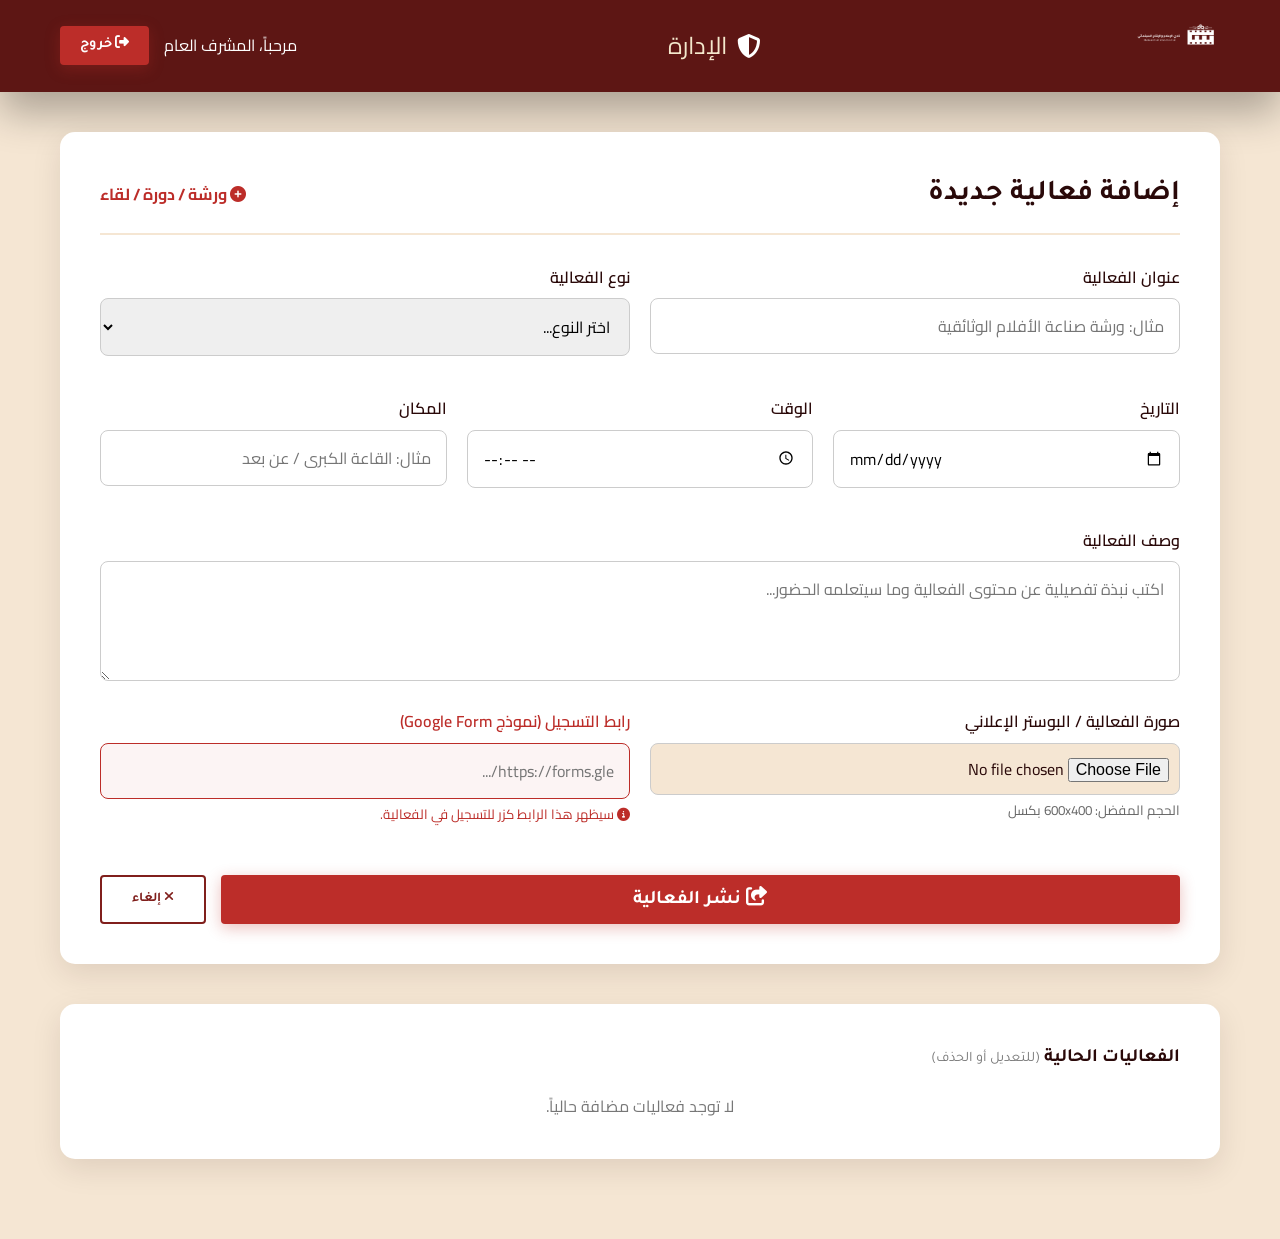
<file: admin.html>
<!DOCTYPE html>
<html lang="ar" dir="rtl">

<head>
    <meta charset="UTF-8">
    <meta name="viewport" content="width=device-width, initial-scale=1.0">
    <title>لوحة التحكم | نادي الإعلام والإنتاج السينمائي</title>

    <!-- Google Fonts -->
    <link rel="preconnect" href="https://fonts.googleapis.com">
    <link rel="preconnect" href="https://fonts.gstatic.com" crossorigin>
    <link
        href="https://fonts.googleapis.com/css2?family=Cairo:wght@300;400;600;700&family=Tajawal:wght@400;500;700;800&display=swap"
        rel="stylesheet">

    <!-- Font Awesome -->
    <link rel="stylesheet" href="https://cdnjs.cloudflare.com/ajax/libs/font-awesome/6.4.0/css/all.min.css">

    <link rel="stylesheet" href="style.css">
    <link rel="stylesheet" href="admin.css">
</head>

<body style="background-color: var(--secondary-light);">

    <!-- Admin Header -->
    <header class="admin-header">
        <div class="container admin-nav">
            <div class="logo">
                <a href="index.html">
                    <img src="assets/logo2.png" alt="Logo" class="logo-img" style="height: 50px;">
                </a>
            </div>
            <div class="admin-title">
                <i class="fas fa-shield-alt"></i> <span>الإدارة</span>
            </div>
            <div class="admin-user">
                <span>مرحباً، المشرف العام</span>
                <a href="index.html" class="btn btn-primary small"><i class="fas fa-sign-out-alt"></i> خروج</a>
            </div>
        </div>
    </header>

    <!-- Admin Content -->
    <section class="admin-content">
        <div class="container">
            <div class="admin-panel">
                <div class="admin-panel-header">
                    <h2 class="admin-panel-title">إضافة فعالية جديدة</h2>
                    <span style="color: var(--primary-main); font-weight: bold;"><i class="fas fa-plus-circle"></i> ورشة / دورة / لقاء</span>
                </div>

                <form id="add-event-form">
                    
                    <div class="form-row">
                        <div class="admin-form-group">
                            <label for="event-title">عنوان الفعالية</label>
                            <input type="text" id="event-title" class="admin-input" placeholder="مثال: ورشة صناعة الأفلام الوثائقية" required>
                        </div>
                        <div class="admin-form-group">
                            <label for="event-type">نوع الفعالية</label>
                            <select id="event-type" class="admin-input" required>
                                <option value="">اختر النوع...</option>
                                <option value="workshop">ورشة عمل</option>
                                <option value="course">دورة تدريبية</option>
                                <option value="meeting">لقاء مفتوح</option>
                                <option value="screening">عرض سينمائي</option>
                            </select>
                        </div>
                    </div>

                    <div class="form-row" style="grid-template-columns: 1fr 1fr 1fr;">
                        <div class="admin-form-group">
                            <label for="event-date">التاريخ</label>
                            <input type="date" id="event-date" class="admin-input" required>
                        </div>
                        <div class="admin-form-group">
                            <label for="event-time">الوقت</label>
                            <input type="time" id="event-time" class="admin-input" required>
                        </div>
                        <div class="admin-form-group">
                            <label for="event-location">المكان</label>
                            <input type="text" id="event-location" class="admin-input" placeholder="مثال: القاعة الكبرى / عن بعد" required>
                        </div>
                    </div>

                    <div class="admin-form-group">
                        <label for="event-desc">وصف الفعالية</label>
                        <textarea id="event-desc" class="admin-input" placeholder="اكتب نبذة تفصيلية عن محتوى الفعالية وما سيتعلمه الحضور..." required></textarea>
                    </div>

                    <div class="form-row">
                        <div class="admin-form-group">
                            <label for="event-image">صورة الفعالية / البوستر الإعلاني</label>
                            <input type="file" id="event-image" class="admin-input" accept="image/*">
                            <small style="color: #666; margin-top: 5px; display: block;">الحجم المفضل: 600x400 بكسل</small>
                        </div>
                        
                        <!-- THE LINK FIELD -->
                        <div class="admin-form-group">
                            <label for="event-link" style="color: var(--primary-main);">رابط التسجيل (نموذج Google Form)</label>
                            <input type="url" id="event-link" class="admin-input" placeholder="https://forms.gle/..." required style="border-color: var(--primary-main); background-color: rgba(188, 45, 41, 0.05);">
                            <small style="color: var(--primary-main); margin-top: 5px; display: block;"><i class="fas fa-info-circle"></i> سيظهر هذا الرابط كزر للتسجيل في الفعالية.</small>
                        </div>
                    </div>

                    <div class="admin-btn-group">
                        <button type="submit" class="btn btn-primary" style="flex: 1; font-size: 1.2rem;"><i class="fas fa-share-square"></i> نشر الفعالية</button>
                        <button type="reset" class="btn btn-secondary-outline" style="border-color: var(--primary-deep); color: var(--primary-deep);"><i class="fas fa-times"></i> إلغاء</button>
                    </div>
                </form>
            </div>
            
            <div class="admin-panel" style="margin-top: 40px;">
                <h3 style="margin-bottom: 20px; color: var(--primary-root);">الفعاليات الحالية <span style="font-size: 0.9rem; color: #777; font-weight: normal;">(للتعديل أو الحذف)</span></h3>
                <div id="events-list">
                    <!-- Events will be rendered here dynamically -->
                </div>
            </div>
        </div>
    </section>

    <script>
        let currentEditId = null;

        document.addEventListener('DOMContentLoaded', renderAdminEvents);

        function renderAdminEvents() {
            const list = document.getElementById('events-list');
            let events = JSON.parse(localStorage.getItem('club_events')) || [];
            list.innerHTML = '';
            
            if(events.length === 0) {
                list.innerHTML = '<p style="color: #777; text-align: center;">لا توجد فعاليات مضافة حالياً.</p>';
                return;
            }

            events.forEach(event => {
                const div = document.createElement('div');
                div.style.cssText = 'background: #f9f9f9; padding: 15px; border-radius: 8px; border-right: 4px solid var(--primary-main); margin-bottom: 10px; display: flex; justify-content: space-between; align-items: center;';
                div.innerHTML = `
                    <strong style="color: var(--primary-root);">${event.title} <span style="font-size: 0.8rem; color: #666; font-weight: normal; margin-right: 10px;">(${event.date} | ${event.time || ''})</span></strong>
                    <div>
                        <button type="button" class="btn small" onclick="editEvent(${event.id})" style="background: transparent; color: var(--primary-main); padding: 5px 10px;"><i class="fas fa-edit"></i> تعديل</button>
                        <button type="button" class="btn small" onclick="deleteEvent(${event.id})" style="background: transparent; color: #e74c3c; padding: 5px 10px;"><i class="fas fa-trash"></i> حذف</button>
                    </div>
                `;
                list.appendChild(div);
            });
        }

        document.getElementById('add-event-form').addEventListener('submit', function(e) {
            e.preventDefault();
            
            // Get form values
            const title = document.getElementById('event-title').value;
            const typeSelect = document.getElementById('event-type');
            const typeText = typeSelect.options[typeSelect.selectedIndex].text;
            const typeValue = typeSelect.value;
            const date = document.getElementById('event-date').value;
            const time = document.getElementById('event-time').value;
            const location = document.getElementById('event-location').value;
            const desc = document.getElementById('event-desc').value;
            const link = document.getElementById('event-link').value;
            
            const imageFile = document.getElementById('event-image').files[0];
            let events = JSON.parse(localStorage.getItem('club_events')) || [];
            
            function saveEventData(imageBase64) {
                if (currentEditId) {
                    // Update existing
                    const index = events.findIndex(ev => ev.id === currentEditId);
                    if (index > -1) {
                        const finalImage = imageBase64 ? imageBase64 : events[index].image; // keep old image if not uploading new one
                        events[index] = { ...events[index], title, type: typeText, typeValue, date, time, location, desc, link, image: finalImage };
                    }
                    alert('تم حفظ التعديلات بنجاح!');
                    currentEditId = null;
                    document.querySelector('#add-event-form button[type="submit"]').innerHTML = '<i class="fas fa-share-square"></i> نشر الفعالية';
                } else {
                    // Add new
                    const finalImage = imageBase64 || 'https://images.unsplash.com/photo-1594122230689-45899d9e6f69?auto=format&fit=crop&q=80&w=2000'; // Default placeholder
                    const newEvent = { title, type: typeText, typeValue, date, time, location, desc, link, image: finalImage, id: Date.now() };
                    events.push(newEvent);
                    alert('تمت إضافة الفعالية بنجاح!');
                }
                
                localStorage.setItem('club_events', JSON.stringify(events));
                document.getElementById('add-event-form').reset();
                renderAdminEvents();
            }

            if (imageFile) {
                const reader = new FileReader();
                reader.onload = function(event) {
                    saveEventData(event.target.result);
                };
                reader.readAsDataURL(imageFile);
            } else {
                saveEventData(null);
            }
        });

        function deleteEvent(id) {
            if(confirm('هل أنت متأكد من حذف هذه الفعالية؟')) {
                let events = JSON.parse(localStorage.getItem('club_events')) || [];
                events = events.filter(ev => ev.id !== id);
                localStorage.setItem('club_events', JSON.stringify(events));
                renderAdminEvents();
            }
        }

        function editEvent(id) {
            let events = JSON.parse(localStorage.getItem('club_events')) || [];
            const event = events.find(ev => ev.id === id);
            
            if(event) {
                document.getElementById('event-title').value = event.title;
                document.getElementById('event-location').value = event.location;
                document.getElementById('event-desc').value = event.desc;
                document.getElementById('event-link').value = event.link;
                
                // Handle Date/Time (fallback for old events)
                document.getElementById('event-date').value = event.date || '';
                document.getElementById('event-time').value = event.time || '';
                
                // Handle Type
                if(event.typeValue) {
                    document.getElementById('event-type').value = event.typeValue;
                } else {
                    const opts = Array.from(document.getElementById('event-type').options);
                    const matched = opts.find(o => o.text === event.type);
                    if(matched) document.getElementById('event-type').value = matched.value;
                }
                
                currentEditId = id;
                document.querySelector('#add-event-form button[type="submit"]').innerHTML = '<i class="fas fa-edit"></i> تحديث الفعالية';
                
                // Scroll up smoothly to form
                window.scrollTo({ top: document.querySelector('.admin-panel').offsetTop - 20, behavior: 'smooth' });
            }
        }
    </script>
</body>
</html>
</file>
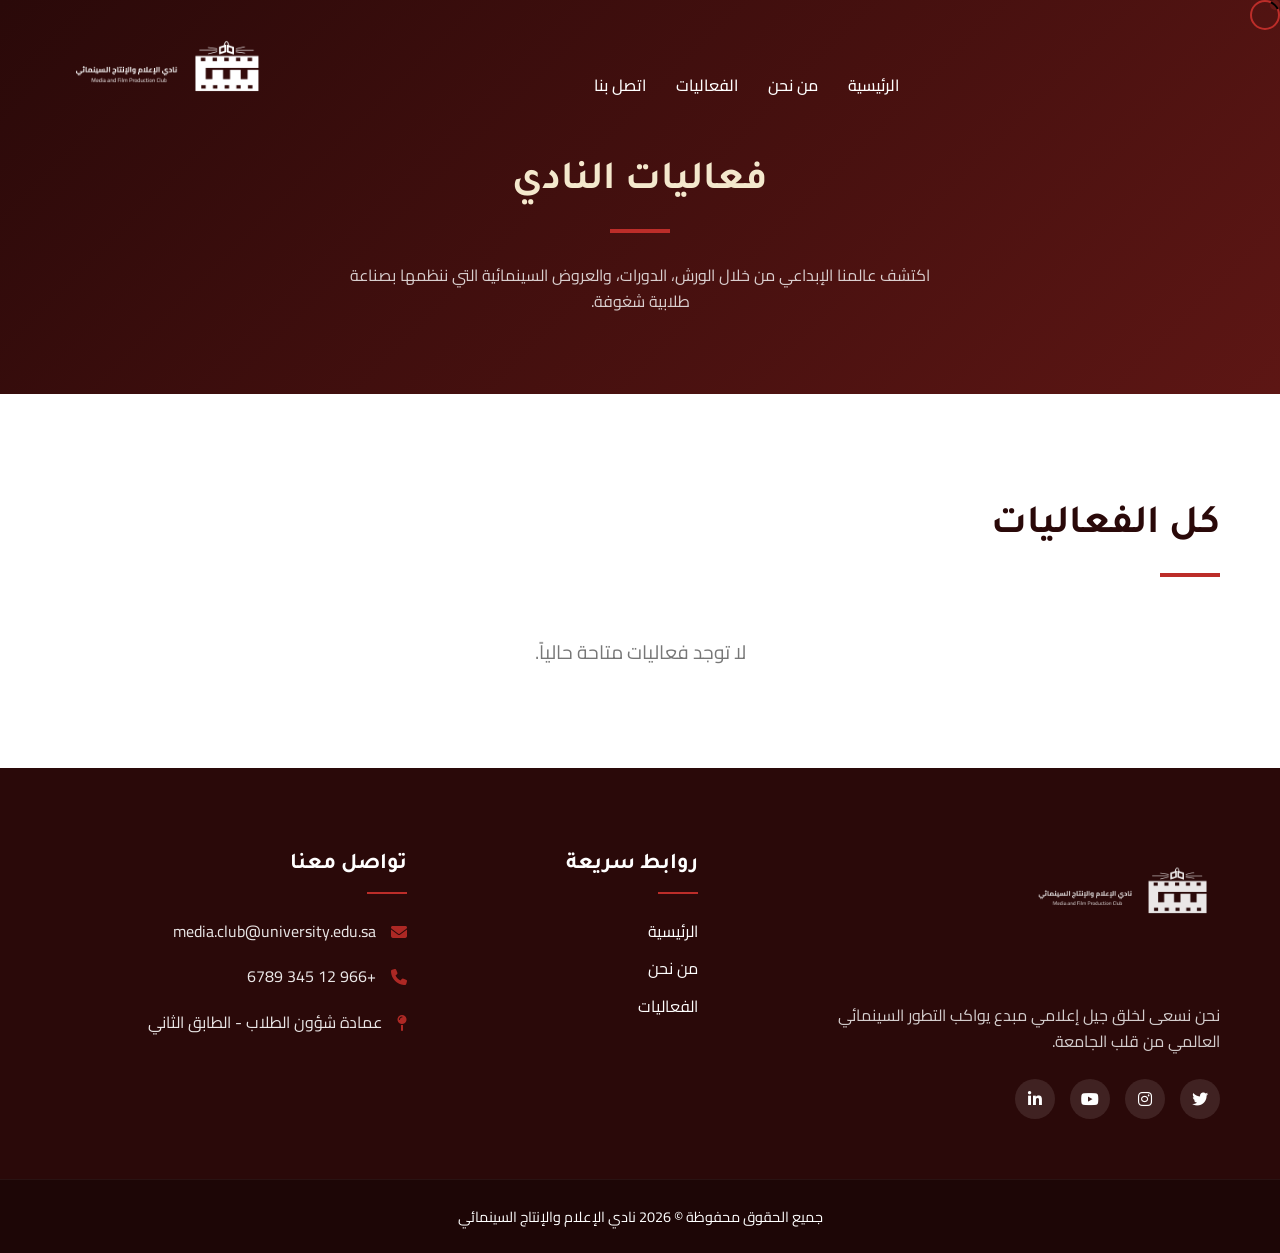
<file: effectiveness.html>
<!DOCTYPE html>
<html lang="ar" dir="rtl">

<head>
    <meta charset="UTF-8">
    <meta name="viewport" content="width=device-width, initial-scale=1.0">
    <title>الفعاليات | نادي الإعلام والإنتاج السينمائي</title>
    <meta name="description" content="استكشف آخر الفعاليات والورش التدريبية في نادي الإعلام والإنتاج السينمائي.">

    <!-- Google Fonts -->
    <link rel="preconnect" href="https://fonts.googleapis.com">
    <link rel="preconnect" href="https://fonts.gstatic.com" crossorigin>
    <link
        href="https://fonts.googleapis.com/css2?family=Cairo:wght@300;400;600;700&family=Tajawal:wght@400;500;700;800&display=swap"
        rel="stylesheet">

    <!-- Font Awesome -->
    <link rel="stylesheet" href="https://cdnjs.cloudflare.com/ajax/libs/font-awesome/6.4.0/css/all.min.css">

    <link rel="stylesheet" href="style.css">
</head>

<body>
    <!-- Custom Cursor -->
    <div class="custom-cursor"></div>
    <div class="cursor-follower"></div>
    <!-- Navigation -->
    <nav class="navbar scrolled" id="navbar">
        <div class="container nav-container">
            <div class="logo">
                <a href="index.html">
                    <img src="assets/logo2.png" alt="Logo" class="logo-img">
                </a>
            </div>
            <ul class="nav-links">
                <li><a href="index.html">الرئيسية</a></li>
                <li><a href="about.html">من نحن</a></li>
                <li><a href="effectiveness.html" class="active">الفعاليات</a></li>
                <li><a href="#contact">اتصل بنا</a></li>
            </ul>
            <div class="nav-actions">
                <div class="menu-toggle" id="mobile-menu">
                    <i class="fas fa-bars"></i>
                </div>
            </div>
        </div>
    </nav>

    <!-- Page Header -->
    <section class="page-header reveal"
        style="background: var(--gradient-cinematic); padding: 150px 0 80px; text-align: center; color: var(--white);">
        <div class="container">
            <h1 class="section-title" style="color: var(--secondary-accent);">فعاليات النادي</h1>
            <div class="title-underline center"></div>
            <p style="opacity: 0.8; max-width: 600px; margin: 0 auto;">اكتشف عالمنا الإبداعي من خلال الورش، الدورات،
                والعروض السينمائية التي ننظمها بصناعة طلابية شغوفة.</p>
        </div>
    </section>

    <!-- Events Content -->
    <section class="featured-event reveal" id="events">
        <div class="container">
            <div class="section-header">
                <h2 class="section-title">كل الفعاليات</h2>
                <div class="title-underline"></div>
            </div>
            <div id="all-events-container" style="display: flex; flex-direction: column; gap: 40px;">
                <!-- Events will be rendered here dynamically via JS -->
            </div>
        </div>
    </section>

    <!-- Event Details Modal -->
    <div class="modal-overlay" id="event-modal">
        <div class="modal-content animate-pop">
            <span class="close-modal">&times;</span>
            <div class="modal-body">
                <div class="modal-image">
                    <img src="assets/logo2.png" alt="Event Image" id="modal-event-img" class="modal-logo" style="width: 100%; height: 100%; object-fit: cover; position: absolute; top: 0; left: 0; opacity: 0.6;">
                    <img src="assets/logo2.png" alt="Logo" class="modal-logo" style="position: relative; z-index: 2; max-width: 150px;">
                </div>
                <div class="modal-info">
                    <h2 class="modal-title">تفاصيل الفعالية</h2>
                    <div class="details-grid">
                        <div class="detail-item">
                            <i class="fas fa-film"></i>
                            <div>
                                <h4>اسم الفعالية</h4>
                                <p id="modal-event-title">أساسيات الإخراج السينمائي</p>
                            </div>
                        </div>
                        <div class="detail-item">
                            <i class="fas fa-calendar-day"></i>
                            <div>
                                <h4>التاريخ والوقت</h4>
                                <p id="modal-event-date">15 مارس 2026 | 4:00 عصراً</p>
                            </div>
                        </div>
                        <div class="detail-item">
                            <i class="fas fa-map-marked-alt"></i>
                            <div>
                                <h4>المكان</h4>
                                <p id="modal-event-location">مبنى كلية الإعلام - استوديو A</p>
                            </div>
                        </div>
                        <div class="detail-item">
                            <i class="fas fa-info-circle"></i>
                            <div>
                                <h4>عن الفعالية</h4>
                                <p id="modal-event-desc">نسعى من خلال هذه الورشة إلى تمكين المبدعين من فهم أدوات المخرج الناجح، وكيفية بناء
                                    المشهد السينمائي باحترافية عالية، مع محتوى تدريبي يواكب المعايير العالمية.</p>
                            </div>
                        </div>
                    </div>
                </div>
            </div>
        </div>
    </div>

    <!-- Footer -->
    <footer class="footer">
        <div class="container footer-grid">
            <div class="footer-info">
                <div class="logo footer-logo">
                    <img src="assets/logo2.png" alt="Logo" class="footer-logo-img">
                </div>
                <p class="footer-desc">نحن نسعى لخلق جيل إعلامي مبدع يواكب التطور السينمائي العالمي من قلب الجامعة.</p>
                <div class="social-links">
                    <a href="#"><i class="fab fa-twitter"></i></a>
                    <a href="#"><i class="fab fa-instagram"></i></a>
                    <a href="#"><i class="fab fa-youtube"></i></a>
                    <a href="#"><i class="fab fa-linkedin-in"></i></a>
                </div>
            </div>
            <div class="footer-links">
                <h3>روابط سريعة</h3>
                <ul>
                    <li><a href="index.html">الرئيسية</a></li>
                    <li><a href="about.html">من نحن</a></li>
                    <li><a href="effectiveness.html">الفعاليات</a></li>
                </ul>
            </div>
            <div class="footer-contact" id="contact">
                <h3>تواصل معنا</h3>
                <ul>
                    <li><i class="fas fa-envelope"></i> media.club@university.edu.sa</li>
                    <li><i class="fas fa-phone"></i> +966 12 345 6789</li>
                    <li><i class="fas fa-map-pin"></i> عمادة شؤون الطلاب - الطابق الثاني</li>
                </ul>
            </div>
        </div>
        <div class="footer-bottom">
            <div class="container">
                <p>جميع الحقوق محفوظة <a href="login.html" style="color: inherit; text-decoration: none; cursor: default;">&copy;</a> 2026 نادي الإعلام والإنتاج السينمائي</p>
            </div>
        </div>
    </footer>

    <script src="script.js"></script>
</body>

</html>
</file>
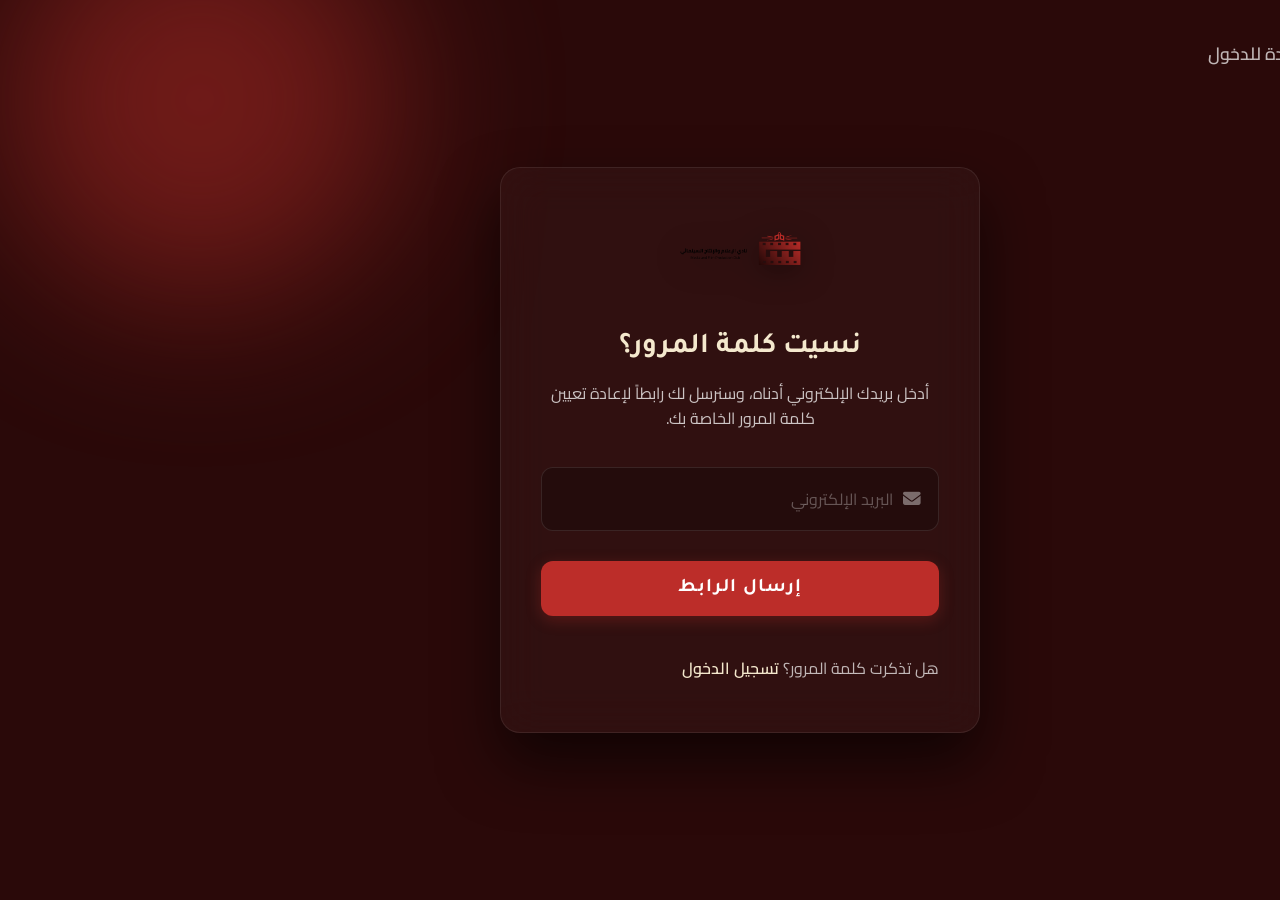
<file: forgot-password.html>
<!DOCTYPE html>
<html lang="ar" dir="rtl">

<head>
    <meta charset="UTF-8">
    <meta name="viewport" content="width=device-width, initial-scale=1.0">
    <title>استعادة كلمة المرور | نادي الإعلام والإنتاج السينمائي</title>
    <meta name="description" content="استعادة حسابك وكلمة المرور الخاصة بك.">

    <!-- Google Fonts -->
    <link rel="preconnect" href="https://fonts.googleapis.com">
    <link rel="preconnect" href="https://fonts.gstatic.com" crossorigin>
    <link
        href="https://fonts.googleapis.com/css2?family=Cairo:wght@300;400;600;700&family=Tajawal:wght@400;500;700;800&display=swap"
        rel="stylesheet">

    <!-- Font Awesome -->
    <link rel="stylesheet" href="https://cdnjs.cloudflare.com/ajax/libs/font-awesome/6.4.0/css/all.min.css">

    <link rel="stylesheet" href="style.css">
    <link rel="stylesheet" href="auth.css">
</head>

<body class="auth-body">
    <a href="login.html" class="back-home">
        <i class="fas fa-arrow-right"></i>
        العودة للدخول
    </a>

    <div class="auth-page">
        <!-- Ambient background effects -->
        <div class="ambient-circle circle-1" style="background: var(--primary-deep); opacity: 0.8;"></div>

        <div class="auth-card">
            <a href="index.html">
                <img src="assets/logo2.png" alt="Logo" class="auth-logo">
            </a>
            
            <h1 class="auth-title" style="font-size: 1.8rem;">نسيت كلمة المرور؟</h1>
            <p class="auth-desc" style="line-height: 1.6;">أدخل بريدك الإلكتروني أدناه، وسنرسل لك رابطاً لإعادة تعيين كلمة المرور الخاصة بك.</p>

            <form action="login.html" class="auth-form" onsubmit="event.preventDefault(); alert('تم إرسال رابط استعادة كلمة المرور إلى بريدك!'); window.location.href='login.html';">
                
                <div class="form-group" style="margin-bottom: 30px;">
                    <input type="email" class="form-input" placeholder="البريد الإلكتروني" required>
                    <i class="fas fa-envelope"></i>
                </div>

                <button type="submit" class="btn btn-primary btn-auth">إرسال الرابط</button>
                
                <p class="auth-footer" style="margin-top: 15px;">
                    هل تذكرت كلمة المرور؟ <a href="login.html" class="auth-link">تسجيل الدخول</a>
                </p>
            </form>
        </div>
    </div>
</body>
</html>
</file>
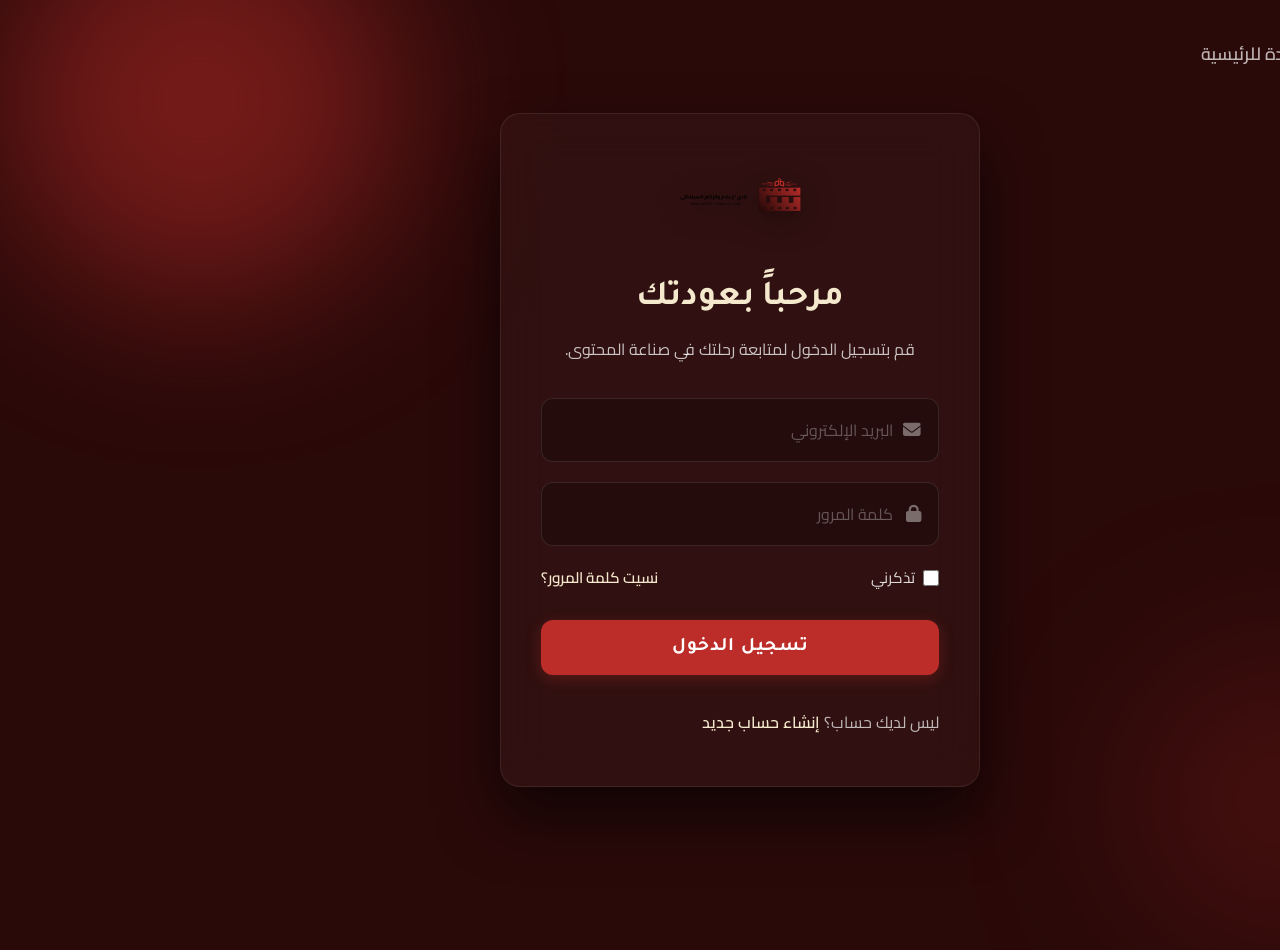
<file: login.html>
<!DOCTYPE html>
<html lang="ar" dir="rtl">

<head>
    <meta charset="UTF-8">
    <meta name="viewport" content="width=device-width, initial-scale=1.0">
    <title>تسجيل الدخول | نادي الإعلام والإنتاج السينمائي</title>
    <meta name="description" content="قم بتسجيل الدخول لحسابك لمشاهدة دوراتك والمشاركة في الفعاليات.">

    <!-- Google Fonts -->
    <link rel="preconnect" href="https://fonts.googleapis.com">
    <link rel="preconnect" href="https://fonts.gstatic.com" crossorigin>
    <link
        href="https://fonts.googleapis.com/css2?family=Cairo:wght@300;400;600;700&family=Tajawal:wght@400;500;700;800&display=swap"
        rel="stylesheet">

    <!-- Font Awesome -->
    <link rel="stylesheet" href="https://cdnjs.cloudflare.com/ajax/libs/font-awesome/6.4.0/css/all.min.css">

    <link rel="stylesheet" href="style.css">
    <link rel="stylesheet" href="auth.css">
</head>

<body class="auth-body">
    <a href="index.html" class="back-home">
        <i class="fas fa-arrow-right"></i>
        العودة للرئيسية
    </a>

    <div class="auth-page">
        <!-- Ambient background effects -->
        <div class="ambient-circle circle-1"></div>
        <div class="ambient-circle circle-2"></div>

        <div class="auth-card">
            <a href="index.html">
                <img src="assets/logo2.png" alt="Logo" class="auth-logo">
            </a>
            
            <h1 class="auth-title">مرحباً بعودتك</h1>
            <p class="auth-desc">قم بتسجيل الدخول لمتابعة رحلتك في صناعة المحتوى.</p>

            <form id="loginForm" class="auth-form" onsubmit="handleLogin(event)">
                <div class="form-group">
                    <input type="email" id="login-email" class="form-input" placeholder="البريد الإلكتروني" required>
                    <i class="fas fa-envelope"></i>
                </div>
                
                <div class="form-group">
                    <input type="password" id="login-password" class="form-input" placeholder="كلمة المرور" required>
                    <i class="fas fa-lock"></i>
                </div>
                
                <!-- Login Error Message (Hidden by default) -->
                <div id="login-error" style="color: #ff6b6b; font-size: 0.9rem; margin-bottom: 15px; text-align: right; display: none;">
                    * البريد الإلكتروني أو كلمة المرور غير صحيحة
                </div>

                <div class="form-options">
                    <label class="checkbox-container">
                        <input type="checkbox">
                        تذكرني
                    </label>
                    <a href="forgot-password.html" class="auth-link">نسيت كلمة المرور؟</a>
                </div>

                <button type="submit" class="btn btn-primary btn-auth">تسجيل الدخول</button>
                
                <p class="auth-footer">
                    ليس لديك حساب؟ <a href="register.html" class="auth-link">إنشاء حساب جديد</a>
                </p>
            </form>
        </div>
        </div>
    </div>

    <!-- Login Logic functionality -->
    <script>
        function handleLogin(event) {
            event.preventDefault(); // Prevent page refresh
            
            const email = document.getElementById('login-email').value;
            const password = document.getElementById('login-password').value;
            
            // Checking for the Admin Credentials
            if (email === 'admin@mediaclub.com' && password === '123456') {
                // Login successful for admin
                window.location.href = 'admin.html';
            } else if (password !== '123456') {
                // You can add more accounts here. For now, we simulate a regular login if password is not matching admin.
                // However, let's just log them in as regular users if they enter anything else just for the demo:
                window.location.href = 'index.html'; 
            }
        }
    </script>
</body>
</html>
</file>
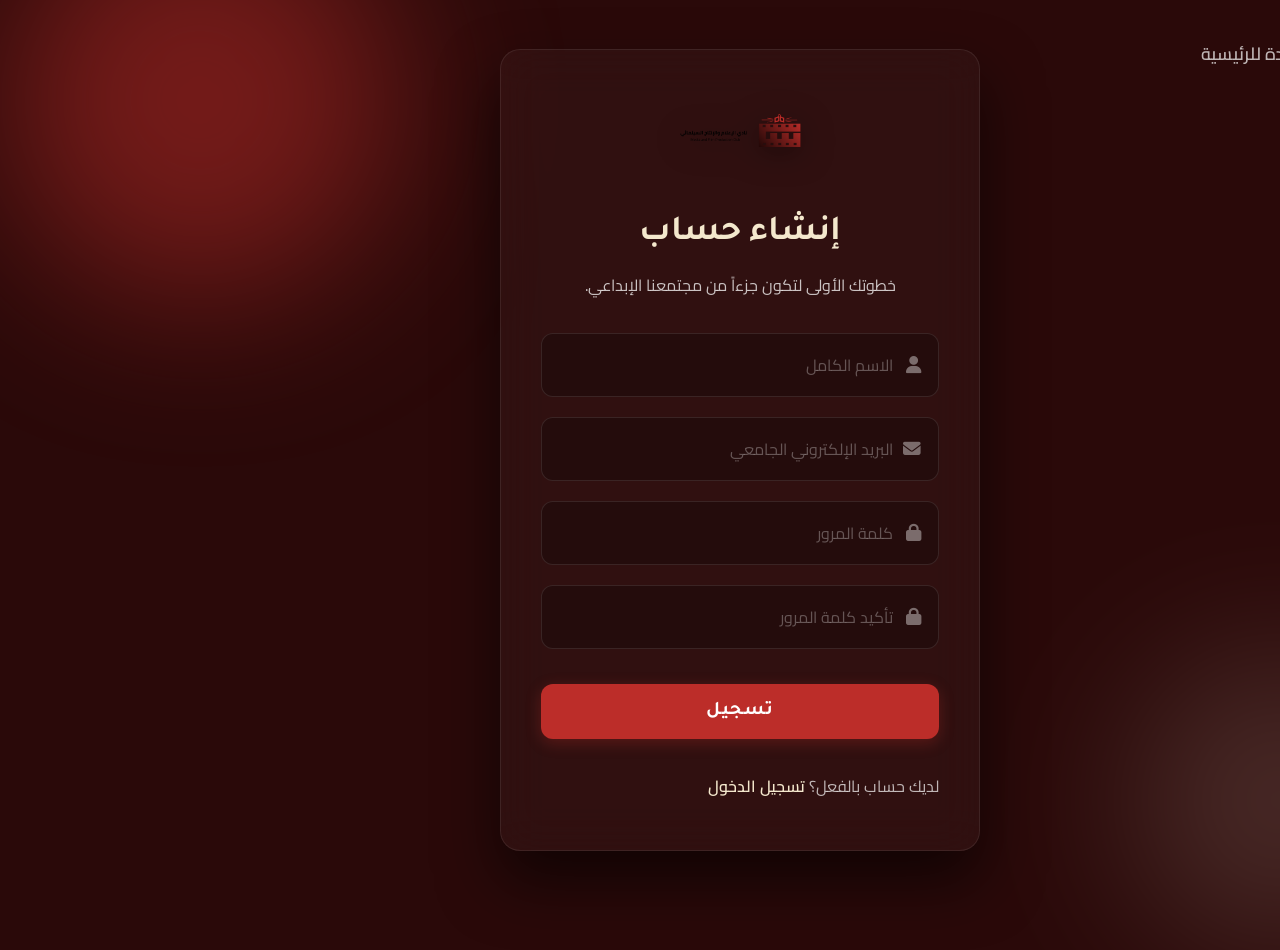
<file: register.html>
<!DOCTYPE html>
<html lang="ar" dir="rtl">

<head>
    <meta charset="UTF-8">
    <meta name="viewport" content="width=device-width, initial-scale=1.0">
    <title>إنشاء حساب | نادي الإعلام والإنتاج السينمائي</title>
    <meta name="description" content="انضم إلينا وابدأ رحلتك في الإنتاج السينمائي والمحتوى الإعلامي.">

    <!-- Google Fonts -->
    <link rel="preconnect" href="https://fonts.googleapis.com">
    <link rel="preconnect" href="https://fonts.gstatic.com" crossorigin>
    <link
        href="https://fonts.googleapis.com/css2?family=Cairo:wght@300;400;600;700&family=Tajawal:wght@400;500;700;800&display=swap"
        rel="stylesheet">

    <!-- Font Awesome -->
    <link rel="stylesheet" href="https://cdnjs.cloudflare.com/ajax/libs/font-awesome/6.4.0/css/all.min.css">

    <link rel="stylesheet" href="style.css">
    <link rel="stylesheet" href="auth.css">
</head>

<body class="auth-body">
    <a href="index.html" class="back-home">
        <i class="fas fa-arrow-right"></i>
        العودة للرئيسية
    </a>

    <div class="auth-page">
        <!-- Ambient background effects -->
        <div class="ambient-circle circle-1"></div>
        <div class="ambient-circle circle-2" style="background: var(--secondary-light); opacity: 0.15;"></div>

        <div class="auth-card">
            <a href="index.html">
                <img src="assets/logo2.png" alt="Logo" class="auth-logo">
            </a>
            
            <h1 class="auth-title">إنشاء حساب</h1>
            <p class="auth-desc">خطوتك الأولى لتكون جزءاً من مجتمعنا الإبداعي.</p>

            <form action="index.html" class="auth-form" onsubmit="event.preventDefault(); window.location.href='index.html';">
                <div class="form-group">
                    <input type="text" class="form-input" placeholder="الاسم الكامل" required>
                    <i class="fas fa-user"></i>
                </div>

                <div class="form-group">
                    <input type="email" class="form-input" placeholder="البريد الإلكتروني الجامعي" required>
                    <i class="fas fa-envelope"></i>
                </div>
                
                <div class="form-group">
                    <input type="password" class="form-input" placeholder="كلمة المرور" required>
                    <i class="fas fa-lock"></i>
                </div>

                <div class="form-group">
                    <input type="password" class="form-input" placeholder="تأكيد كلمة المرور" required>
                    <i class="fas fa-lock"></i>
                </div>

                <button type="submit" class="btn btn-primary btn-auth" style="margin-top: 15px;">تسجيل</button>
                
                <p class="auth-footer">
                    لديك حساب بالفعل؟ <a href="login.html" class="auth-link">تسجيل الدخول</a>
                </p>
            </form>
        </div>
    </div>
</body>
</html>
</file>
<file: style.css>
/* CSS Variable Definitions */
:root {
    /* Primary Colors (Dark Reds) */
    --primary-main: #bc2d29;
    --primary-deep: #801f1c;
    --primary-dark: #5d1614;
    --primary-root: #2a0909;

    /* Secondary Colors (Beiges) */
    --secondary-light: #F5E6D3;
    --secondary-mid: #E8D8C3;
    --secondary-warm: #E8D2BB;
    --secondary-accent: #F4E8CD;

    /* Neutral Colors */
    --white: #ffffff;
    --black: #000000;
    --text-primary: #2a0909;
    --text-secondary: #5d1614;
    --text-light: #F5E6D3;

    /* Gradients */
    --gradient-cinematic: linear-gradient(135deg, #2a0909 0%, #5d1614 100%);
    --gradient-hero: radial-gradient(circle at center, rgba(188, 45, 41, 0.2) 0%, rgba(42, 9, 9, 0.95) 100%);
    --gradient-overlay: linear-gradient(to bottom, rgba(42, 9, 9, 0.4) 0%, rgba(42, 9, 9, 0.9) 100%);

    /* Shadows & Effects */
    --shadow-soft: 0 10px 30px rgba(42, 9, 9, 0.1);
    --shadow-deep: 0 20px 40px rgba(0, 0, 0, 0.3);
    --transition-smooth: all 0.4s cubic-bezier(0.165, 0.84, 0.44, 1);

    /* Spacing */
    --section-padding: 100px 0;
}

/* Base Styles */
* {
    margin: 0;
    padding: 0;
    box-sizing: border-box;
}

html {
    scroll-behavior: smooth;
}

body {
    font-family: 'Cairo', sans-serif;
    background-color: var(--secondary-light);
    color: var(--text-primary);
    line-height: 1.6;
    overflow-x: hidden;
}

h1,
h2,
h3,
h4,
.logo {
    font-family: 'Tajawal', sans-serif;
    font-weight: 700;
}

.container {
    max-width: 1200px;
    margin: 0 auto;
    padding: 0 20px;
}

ul {
    list-style: none;
}

a {
    text-decoration: none;
    color: inherit;
    transition: var(--transition-smooth);
}

img {
    max-width: 100%;
}

/* Navigation */
.navbar {
    position: fixed;
    top: 0;
    left: 0;
    width: 100%;
    z-index: 1000;
    padding: 20px 0;
    transition: var(--transition-smooth);
    background: transparent;
}

.navbar.scrolled {
    background: rgba(42, 9, 9, 0.95);
    padding: 15px 0;
    box-shadow: var(--shadow-deep);
    backdrop-filter: blur(10px);
}

.nav-container {
    display: flex;
    justify-content: space-between;
    align-items: center;
    flex-direction: row-reverse;
    /* Push logo to the far right in RTL */
}

.logo {
    display: flex;
    align-items: center;
}

.logo-img {
    height: 120px;
    width: auto;
    filter: brightness(0) invert(1) !important;
    transition: var(--transition-smooth);
    object-fit: contain;
}

.scrolled .logo-img {
    height: 70px;
    /* Elegant smaller size on scroll */
}

.footer-logo .footer-logo-img {
    height: 110px;
    /* Professional size for horizontal logo */
    width: auto;
    filter: brightness(0) invert(1);
    margin-bottom: 25px;
    opacity: 0.9;
}

/* Removed about logo styles */

.nav-links {
    display: flex;
    gap: 30px;
}

.nav-links a {
    color: var(--white);
    font-weight: 500;
    font-size: 1rem;
    position: relative;
}

.nav-links a::after {
    content: '';
    position: absolute;
    bottom: -5px;
    right: 0;
    width: 0;
    height: 2px;
    background-color: var(--primary-main);
    transition: var(--transition-smooth);
}

.nav-links a:hover::after,
.nav-links a.active::after {
    width: 100%;
}

.nav-actions {
    display: flex;
    align-items: center;
    gap: 20px;
}

.nav-login-btn {
    background-color: rgba(255, 255, 255, 0.08);
    color: var(--white) !important;
    padding: 8px 22px;
    border-radius: 30px;
    font-weight: 600 !important;
    font-size: 0.95rem;
    display: flex;
    align-items: center;
    gap: 8px;
    border: 1px solid rgba(255, 255, 255, 0.2);
    backdrop-filter: blur(5px);
    transition: var(--transition-smooth);
}

.nav-login-btn::after {
    display: none !important;
}

.nav-login-btn:hover {
    background-color: var(--primary-main);
    border-color: var(--primary-main);
    transform: translateY(-3px);
    box-shadow: 0 6px 15px rgba(188, 45, 41, 0.4);
}

.menu-toggle {
    display: none;
    color: var(--white);
    font-size: 1.5rem;
    cursor: pointer;
}

/* Buttons */
.btn {
    display: inline-block;
    padding: 12px 30px;
    border-radius: 4px;
    font-weight: 600;
    cursor: pointer;
    transition: var(--transition-smooth);
    border: none;
    font-family: 'Tajawal', sans-serif;
    text-align: center;
}

.btn-primary {
    background-color: var(--primary-main);
    color: var(--white);
    box-shadow: 0 4px 15px rgba(188, 45, 41, 0.3);
}

.btn-primary:hover {
    background-color: var(--primary-deep);
    transform: translateY(-3px);
    box-shadow: 0 6px 20px rgba(188, 45, 41, 0.5);
}

.btn-secondary-outline {
    background-color: transparent;
    color: var(--white);
    border: 2px solid var(--secondary-light);
}

.btn-secondary-outline:hover {
    background-color: var(--secondary-light);
    color: var(--primary-root);
    transform: translateY(-3px);
}

.btn.small {
    padding: 8px 20px;
    font-size: 0.9rem;
}

/* Hero Section */
.hero {
    height: 100vh;
    display: flex;
    align-items: center;
    justify-content: center;
    position: relative;
    background: var(--primary-root);
    overflow: hidden;
    color: var(--white);
    text-align: center;
}

.hero-overlay {
    position: absolute;
    top: 0;
    left: 0;
    width: 100%;
    height: 100%;
    background: radial-gradient(circle at center, rgba(188, 45, 41, 0.1) 0%, rgba(42, 9, 9, 0.8) 100%);
    box-shadow: inset 0 0 100px rgba(0, 0, 0, 0.5);
    z-index: 1;
}

.hero-content {
    position: relative;
    z-index: 2;
    max-width: 900px;
}

.hero-title {
    font-size: clamp(2.5rem, 6vw, 4.5rem);
    line-height: 1.2;
    margin-bottom: 25px;
    font-weight: 800;
    color: var(--secondary-accent);
    text-shadow: 0 0 20px rgba(188, 45, 41, 0.4);
}

.hero-subtitle {
    font-size: clamp(1.1rem, 2vw, 1.5rem);
    opacity: 0.9;
    margin-bottom: 40px;
    font-weight: 300;
}

.hero-btns {
    display: flex;
    gap: 20px;
    justify-content: center;
}

.hero-scroll {
    position: absolute;
    bottom: 30px;
    left: 50%;
    transform: translateX(-50%);
    z-index: 2;
    display: flex;
    flex-direction: column;
    align-items: center;
    gap: 10px;
    opacity: 0.7;
}

.mouse {
    width: 25px;
    height: 40px;
    border: 2px solid var(--white);
    border-radius: 12px;
    position: relative;
}

.mouse::after {
    content: '';
    width: 4px;
    height: 8px;
    background-color: var(--white);
    position: absolute;
    top: 8px;
    left: 50%;
    transform: translateX(-50%);
    border-radius: 2px;
    animation: scroll 1.5s infinite;
}

@keyframes scroll {
    0% {
        transform: translate(-50%, 0);
        opacity: 1;
    }

    100% {
        transform: translate(-50%, 15px);
        opacity: 0;
    }
}

/* Section Header */
.section-title {
    font-size: 2.5rem;
    color: var(--primary-root);
    margin-bottom: 15px;
}

.title-underline {
    width: 60px;
    height: 4px;
    background-color: var(--primary-main);
    margin-bottom: 30px;
}

.title-underline.center {
    margin-left: auto;
    margin-right: auto;
}

.section-header.center {
    text-align: center;
}

/* About Section */
.about {
    padding: var(--section-padding);
    background-color: var(--white);
}

.grid-2 {
    display: grid;
    grid-template-columns: 1fr 1fr;
    gap: 60px;
    align-items: center;
}

.about-text {
    font-size: 1.15rem;
    color: #444;
    margin-bottom: 25px;
    text-align: justify;
}

.about-image-wrapper {
    position: relative;
}

.about-image {
    position: relative;
    z-index: 2;
    border-radius: 15px;
    /* Increased rounded corners */
    box-shadow: var(--shadow-deep);
    /* More pronounced shadow for depth */
    display: block;
    width: 100%;
    object-fit: cover;
    height: auto;
    border: 5px solid var(--white);
    /* White frame effect */
}

/* Goals Section */
.goals {
    padding: var(--section-padding);
    background-color: var(--primary-dark);
}

.goals .section-title {
    color: var(--secondary-accent);
}

.goals .title-underline {
    background-color: var(--secondary-accent);
}

.goals-grid {
    display: grid;
    grid-template-columns: repeat(auto-fit, minmax(250px, 1fr));
    gap: 30px;
    margin-top: 50px;
}

.goal-card {
    background-color: var(--secondary-accent);
    padding: 40px 30px;
    border-radius: 12px;
    text-align: center;
    transition: var(--transition-smooth);
    border: 1px solid var(--secondary-warm);
}

.goals .goal-card {
    background-color: rgba(255, 255, 255, 0.05);
    border: 1px solid rgba(255, 255, 255, 0.1);
}

.goal-card:hover {
    transform: translateY(-10px);
    background-color: var(--white);
    box-shadow: var(--shadow-soft);
}

.goals .goal-card:hover {
    background-color: var(--primary-main);
    border-color: var(--primary-main);
    box-shadow: var(--shadow-deep);
}

.goal-icon {
    width: 70px;
    height: 70px;
    background-color: var(--primary-main);
    color: var(--white);
    display: flex;
    align-items: center;
    justify-content: center;
    font-size: 1.8rem;
    border-radius: 50%;
    margin: 0 auto 25px;
    box-shadow: 0 10px 20px rgba(188, 45, 41, 0.2);
}

.goals .goal-icon {
    background-color: var(--secondary-accent);
    color: var(--primary-dark);
}

.goals .goal-card:hover .goal-icon {
    background-color: var(--white);
    color: var(--primary-main);
}

.goal-card h3 {
    font-size: 1.4rem;
    color: var(--primary-deep);
    margin-bottom: 15px;
}

.goals .goal-card h3 {
    color: var(--white);
}

.goal-card p {
    font-size: 1rem;
    color: #555;
}

.goals .goal-card p {
    color: rgba(255, 255, 255, 0.85);
}

/* Featured Event Section */
.featured-event {
    padding: var(--section-padding);
    background-color: var(--white);
}

.event-card-large {
    display: flex;
    background-color: var(--secondary-light);
    border-radius: 15px;
    overflow: hidden;
    box-shadow: var(--shadow-soft);
    margin-top: 40px;
}

.event-image-side {
    flex: 1;
    position: relative;
    min-height: 400px;
}

.event-logo-overlay {
    position: absolute;
    top: 50%;
    left: 50%;
    transform: translate(-50%, -50%);
    width: 280px;
    /* Clear but not overwhelming */
    height: auto;
    z-index: 2;
    filter: drop-shadow(0 10px 20px rgba(0, 0, 0, 0.5));
    opacity: 0.9;
    pointer-events: none;
}

.event-category {
    position: absolute;
    top: 20px;
    right: 20px;
    background-color: var(--primary-main);
    color: var(--white);
    padding: 5px 15px;
    border-radius: 20px;
    font-size: 0.85rem;
    font-weight: 600;
}

.event-content-side {
    flex: 1.2;
    padding: 50px;
    display: flex;
    flex-direction: column;
    justify-content: center;
}

.event-meta {
    margin-bottom: 20px;
    display: flex;
    gap: 20px;
    font-size: 0.95rem;
    color: var(--primary-deep);
}

.event-meta span i {
    margin-left: 8px;
}

.event-title {
    font-size: 2rem;
    margin-bottom: 20px;
    color: var(--primary-root);
    line-height: 1.3;
}

/* Modal Styling */
.modal-overlay {
    position: fixed;
    top: 0;
    left: 0;
    width: 100%;
    height: 100%;
    background: rgba(42, 9, 9, 0.9);
    backdrop-filter: blur(10px);
    display: none;
    justify-content: center;
    align-items: center;
    z-index: 2000;
}

.modal-content {
    background: var(--secondary-light);
    width: 90%;
    max-width: 600px;
    max-height: 85vh;
    border-radius: 24px;
    position: relative;
    overflow-y: auto;
    box-shadow: 0 25px 50px -12px rgba(0, 0, 0, 0.5);
    border: 1px solid rgba(255, 255, 255, 0.1);
}

.close-modal {
    position: absolute;
    top: 20px;
    left: 20px;
    width: 40px;
    height: 40px;
    background: rgba(255, 255, 255, 0.9);
    backdrop-filter: blur(10px);
    border-radius: 50%;
    display: flex;
    align-items: center;
    justify-content: center;
    font-size: 1.2rem;
    color: var(--primary-root);
    cursor: pointer;
    z-index: 110;
    transition: var(--transition-smooth);
    box-shadow: 0 4px 10px rgba(0,0,0,0.1);
}

.close-modal:hover {
    transform: rotate(90deg) scale(1.1);
    background: var(--primary-main);
    color: var(--white);
}

.close-modal:hover {
    color: var(--primary-main);
}

.modal-body {
    display: grid;
    grid-template-columns: 1fr 1.5fr;
}

.modal-image {
    background: var(--gradient-cinematic);
    display: flex;
    align-items: center;
    justify-content: center;
    padding: 60px 40px;
    position: relative;
    overflow: hidden;
}

.modal-image::after {
    content: '';
    position: absolute;
    bottom: 0;
    left: 0;
    width: 100%;
    height: 50%;
    background: linear-gradient(to top, var(--secondary-light), transparent);
}

.modal-logo {
    width: 100%;
    max-width: 250px;
    filter: drop-shadow(0 10px 20px rgba(0, 0, 0, 0.3));
}

.modal-info {
    padding: 20px 40px 50px;
}

.modal-title {
    font-size: 2.2rem;
    color: var(--primary-root);
    margin-bottom: 35px;
    text-align: center;
    font-weight: 800;
    position: relative;
}

.modal-title::after {
    content: '';
    position: absolute;
    bottom: -10px;
    left: 50%;
    transform: translateX(-50%);
    width: 50px;
    height: 4px;
    background: var(--primary-main);
    border-radius: 2px;
}

.details-grid {
    display: grid;
    gap: 30px;
}

.detail-item {
    display: flex;
    gap: 20px;
    align-items: flex-start;
    padding: 15px;
    border-radius: 16px;
    background: rgba(188, 45, 41, 0.03);
    border: 1px solid rgba(188, 45, 41, 0.05);
    transition: var(--transition-smooth);
}

.detail-item:hover {
    background: rgba(188, 45, 41, 0.05);
    transform: translateX(-5px);
}

.detail-item i {
    font-size: 1.2rem;
    color: var(--white);
    background: var(--primary-main);
    padding: 12px;
    border-radius: 12px;
    box-shadow: 0 10px 20px rgba(188, 45, 41, 0.2);
}

.detail-item h4 {
    font-size: 0.85rem;
    color: var(--primary-main);
    margin-bottom: 4px;
    font-weight: 700;
    text-transform: uppercase;
    letter-spacing: 0.5px;
}

.detail-item p {
    font-size: 1.05rem;
    font-weight: 500;
    color: var(--primary-root);
    line-height: 1.6;
}

.animate-pop {
    animation: modalPop 0.5s cubic-bezier(0.165, 0.84, 0.44, 1);
}

@keyframes modalPop {
    from {
        transform: scale(0.8);
        opacity: 0;
    }

    to {
        transform: scale(1);
        opacity: 1;
    }
}

@media (max-width: 768px) {
    .modal-body {
        grid-template-columns: 1fr;
    }

    .modal-image {
        padding: 30px 20px;
        min-height: 200px;
    }

    .modal-image img {
        max-width: 180px;
    }

    .modal-info {
        padding: 30px 20px;
    }

    .modal-title {
        font-size: 1.6rem;
        margin-bottom: 20px;
        text-align: center;
    }

    .detail-item {
        gap: 15px;
    }

    .detail-item i {
        padding: 10px;
        font-size: 1.1rem;
    }

    .detail-item p {
        font-size: 0.95rem;
    }
}

@media (max-width: 480px) {
    .modal-content {
        width: 95%;
        border-radius: 15px;
    }
    
    .detail-item {
        flex-direction: row;
        align-items: center;
    }
}

/* Footer */
.footer {
    background-color: var(--primary-root);
    color: var(--white);
    padding: 80px 0 0;
}

.footer-grid {
    display: grid;
    grid-template-columns: 2fr 1fr 1.5fr;
    gap: 60px;
    padding-bottom: 60px;
}

.footer-info .logo {
    margin-bottom: 20px;
}

.footer-desc {
    opacity: 0.8;
    margin-bottom: 25px;
    max-width: 400px;
}

.social-links {
    display: flex;
    gap: 15px;
}

.social-links a {
    width: 40px;
    height: 40px;
    background-color: rgba(255, 255, 255, 0.1);
    display: flex;
    align-items: center;
    justify-content: center;
    border-radius: 50%;
}

.social-links a:hover {
    background-color: var(--primary-main);
    transform: translateY(-5px);
}

.footer h3 {
    font-size: 1.4rem;
    margin-bottom: 25px;
    position: relative;
    padding-bottom: 10px;
}

.footer h3::after {
    content: '';
    position: absolute;
    bottom: 0;
    right: 0;
    width: 40px;
    height: 2px;
    background-color: var(--primary-main);
}

.footer-links ul li {
    margin-bottom: 12px;
}

.footer-links ul li a:hover {
    color: var(--primary-main);
    padding-right: 10px;
}

.footer-contact ul li {
    display: flex;
    align-items: flex-start;
    gap: 15px;
    margin-bottom: 20px;
    opacity: 0.9;
}

.footer-contact ul li i {
    color: var(--primary-main);
    margin-top: 5px;
}

.footer-bottom {
    background-color: rgba(0, 0, 0, 0.3);
    padding: 25px 0;
    text-align: center;
    font-size: 0.9rem;
    border-top: 1px solid rgba(255, 255, 255, 0.05);
}

/* Animations */
.animate-up {
    opacity: 0;
    transform: translateY(30px);
    animation: fadeInUp 0.8s forwards ease-out;
}

.delay-1 {
    animation-delay: 0.2s;
}

.delay-2 {
    animation-delay: 0.4s;
}

@keyframes fadeInUp {
    to {
        opacity: 1;
        transform: translateY(0);
    }
}

/* Responsive Design */
@media (max-width: 992px) {

    .grid-2,
    .footer-grid {
        grid-template-columns: 1fr;
        gap: 40px;
    }

    .event-card-large {
        flex-direction: column;
    }

    .event-image-side {
        min-height: 250px;
    }

    .about-image {
        height: 350px;
    }
}

@media (max-width: 768px) {
    .nav-links {
        display: none;
        /* Mobile menu logic to be added in JS */
    }

    .menu-toggle {
        display: block;
    }

    .nav-login-btn {
        padding: 6px 14px;
        font-size: 0.85rem;
    }

    .hero-title {
        font-size: 2.5rem;
    }

    .section-title {
        font-size: 2rem;
    }

    .about,
    .goals,
    .featured-event {
        padding: 60px 0;
    }
}

/* Reveal Animations Utility */
.reveal {
    opacity: 0;
    transform: translateY(30px);
    transition: all 0.8s cubic-bezier(0.165, 0.84, 0.44, 1);
}

.reveal.active {
    opacity: 1;
    transform: translateY(0);
}

.reveal-left {
    opacity: 0;
    transform: translateX(-50px);
    transition: all 0.8s cubic-bezier(0.165, 0.84, 0.44, 1);
}

.reveal-left.active {
    opacity: 1;
    transform: translateX(0);
}

.reveal-right {
    opacity: 0;
    transform: translateX(50px);
    transition: all 0.8s cubic-bezier(0.165, 0.84, 0.44, 1);
}

.reveal-right.active {
    opacity: 1;
    transform: translateX(0);
}

/* Gallery Section */
.gallery {
    padding: var(--section-padding);
    background-color: var(--secondary-mid);
}

.gallery-grid {
    display: grid;
    grid-template-columns: repeat(auto-fill, minmax(300px, 1fr));
    gap: 20px;
    margin-top: 40px;
}

.gallery-item {
    position: relative;
    border-radius: 12px;
    overflow: hidden;
    height: 350px;
    cursor: pointer;
    box-shadow: var(--shadow-soft);
}

.gallery-item img {
    width: 100%;
    height: 100%;
    object-fit: cover;
    transition: var(--transition-smooth);
}

.gallery-item:hover img {
    transform: scale(1.1) rotate(2deg);
}

.gallery-overlay {
    position: absolute;
    top: 0;
    left: 0;
    width: 100%;
    height: 100%;
    background: linear-gradient(to top, rgba(42, 9, 9, 0.9) 0%, transparent 100%);
    display: flex;
    flex-direction: column;
    justify-content: flex-end;
    padding: 30px;
    opacity: 0;
    transition: var(--transition-smooth);
}

.gallery-item:hover .gallery-overlay {
    opacity: 1;
}

.gallery-overlay h4 {
    color: var(--secondary-accent);
    font-size: 1.2rem;
    margin-bottom: 5px;
}

.gallery-overlay p {
    color: var(--white);
    font-size: 0.9rem;
    opacity: 0.8;
}

/* Custom Cursor (Optional Premium Touch) */
.custom-cursor {
    width: 10px;
    height: 10px;
    background: var(--primary-main);
    border-radius: 50%;
    position: fixed;
    pointer-events: none;
    z-index: 9999;
    mix-blend-mode: difference;
    transition: transform 0.1s ease;
    display: none; /* Hidden by default, shown via JS if supported */
}

@media (min-width: 1024px) {
    .custom-cursor {
        display: block;
    }
}

.cursor-follower {
    width: 30px;
    height: 30px;
    border: 2px solid var(--primary-main);
    border-radius: 50%;
    position: fixed;
    pointer-events: none;
    z-index: 9998;
    transition: transform 0.15s ease, width 0.3s ease, height 0.3s ease;
    display: none;
}

@media (min-width: 1024px) {
    .cursor-follower {
        display: block;
    }
}

/* Scroll Animations Performance */
@media (prefers-reduced-motion: reduce) {
    .reveal, .reveal-left, .reveal-right {
        transition: none;
        opacity: 1;
        transform: none;
    }
}
</file>
<file: admin.css>
/* Admin Dashboard Styles */
.admin-header {
    background-color: var(--primary-dark);
    padding: 15px 0;
    margin-bottom: 40px;
    box-shadow: var(--shadow-deep);
}

.admin-nav {
    display: flex;
    justify-content: space-between;
    align-items: center;
}

.admin-title {
    color: var(--white);
    font-size: 1.5rem;
    display: flex;
    align-items: center;
    gap: 10px;
}

.admin-title span {
    color: var(--secondary-accent);
}

.admin-user {
    display: flex;
    align-items: center;
    gap: 15px;
    color: var(--white);
}

.admin-user img {
    width: 40px;
    height: 40px;
    border-radius: 50%;
    border: 2px solid var(--primary-main);
}

.admin-content {
    padding-bottom: 80px;
}

.admin-panel {
    background-color: var(--white);
    border-radius: 15px;
    padding: 40px;
    box-shadow: var(--shadow-soft);
}

.admin-panel-header {
    display: flex;
    justify-content: space-between;
    align-items: center;
    margin-bottom: 30px;
    border-bottom: 2px solid var(--secondary-light);
    padding-bottom: 15px;
}

.admin-panel-title {
    font-size: 1.8rem;
    color: var(--primary-root);
}

.form-row {
    display: grid;
    grid-template-columns: 1fr 1fr;
    gap: 20px;
    margin-bottom: 20px;
}

.admin-form-group {
    margin-bottom: 20px;
}

.admin-form-group label {
    display: block;
    margin-bottom: 8px;
    color: var(--primary-root);
    font-weight: 600;
}

.admin-input {
    width: 100%;
    padding: 12px 15px;
    border: 1px solid #ccc;
    border-radius: 8px;
    font-family: inherit;
    font-size: 1rem;
    transition: var(--transition-smooth);
}

.admin-input:focus {
    outline: none;
    border-color: var(--primary-main);
    box-shadow: 0 0 0 3px rgba(188, 45, 41, 0.1);
}

textarea.admin-input {
    resize: vertical;
    min-height: 120px;
}

.admin-input[type="file"] {
    padding: 10px;
    background-color: var(--secondary-light);
    cursor: pointer;
}

.preview-section {
    margin-top: 30px;
    padding: 20px;
    border: 2px dashed #ccc;
    border-radius: 10px;
    background-color: #fafafa;
    text-align: center;
}

.admin-btn-group {
    display: flex;
    gap: 15px;
    margin-top: 30px;
}

/* Event Card Display Update */
.event-card-large .event-link-btn {
    margin-top: 15px;
    display: inline-block;
    background-color: var(--secondary-accent);
    color: var(--primary-root);
}

.event-card-large .event-link-btn:hover {
    background-color: var(--primary-main);
    color: var(--white);
}

@media (max-width: 768px) {
    .form-row {
        grid-template-columns: 1fr;
    }
}
</file>
<file: auth.css>
/* Authentication Pages Styles */
.auth-body {
    background-color: var(--primary-root); /* Fallback */
    margin: 0;
    padding: 0;
    overflow-x: hidden;
}

.auth-page {
    min-height: 100vh;
    display: flex;
    align-items: center;
    justify-content: center;
    background: linear-gradient(rgba(42, 9, 9, 0.75), rgba(42, 9, 9, 0.95)), url('https://images.unsplash.com/photo-1536440136628-849c177e76a1?auto=format&fit=crop&q=80&w=2025') center/cover no-repeat fixed;
    padding: 40px 20px;
    position: relative;
}

.auth-card {
    background: rgba(255, 255, 255, 0.03);
    backdrop-filter: blur(20px);
    -webkit-backdrop-filter: blur(20px);
    border: 1px solid rgba(255, 255, 255, 0.08);
    padding: 50px 40px;
    border-radius: 20px;
    width: 100%;
    max-width: 480px;
    box-shadow: 0 30px 60px rgba(0, 0, 0, 0.6);
    text-align: center;
    color: var(--white);
    position: relative;
    z-index: 10;
}

.auth-logo {
    width: 140px;
    margin-bottom: 20px;
    filter: drop-shadow(0 5px 15px rgba(0,0,0,0.5));
    transition: transform 0.4s ease;
}

.auth-logo:hover {
    transform: scale(1.05);
}

.auth-title {
    font-family: 'Tajawal', sans-serif;
    font-size: 2.2rem;
    margin-bottom: 10px;
    color: var(--secondary-accent);
    font-weight: 700;
}

.auth-desc {
    font-size: 1rem;
    color: rgba(255, 255, 255, 0.75);
    margin-bottom: 35px;
}

.auth-form {
    text-align: right;
}

.form-group {
    margin-bottom: 20px;
    position: relative;
}

.form-group i {
    position: absolute;
    top: 50%;
    right: 18px;
    transform: translateY(-50%);
    color: rgba(255, 255, 255, 0.4);
    transition: all 0.3s ease;
    font-size: 1.1rem;
    pointer-events: none;
}

.form-input {
    width: 100%;
    background: rgba(0, 0, 0, 0.25);
    border: 1px solid rgba(255, 255, 255, 0.1);
    border-radius: 12px;
    padding: 16px 45px 16px 15px; /* RTL padding: right is larger for icon */
    color: var(--white);
    font-size: 1rem;
    font-family: 'Cairo', sans-serif;
    transition: all 0.3s ease;
    outline: none;
}

.form-input::placeholder {
    color: rgba(255, 255, 255, 0.3);
}

.form-input:focus {
    border-color: var(--primary-main);
    background: rgba(0, 0, 0, 0.45);
    box-shadow: 0 0 20px rgba(188, 45, 41, 0.25);
}

.form-group:focus-within i {
    color: var(--primary-main);
}

.form-options {
    display: flex;
    justify-content: space-between;
    align-items: center;
    margin-bottom: 30px;
    font-size: 0.95rem;
}

.checkbox-container {
    display: flex;
    align-items: center;
    gap: 8px;
    cursor: pointer;
    color: rgba(255, 255, 255, 0.85);
    user-select: none;
}

.checkbox-container input {
    accent-color: var(--primary-main);
    width: 16px;
    height: 16px;
    cursor: pointer;
}

.auth-link {
    color: var(--secondary-accent);
    text-decoration: none;
    transition: all 0.3s ease;
    font-weight: 600;
}

.auth-link:hover {
    color: var(--white);
    text-shadow: 0 0 10px rgba(244, 232, 205, 0.4);
}

.btn-auth {
    width: 100%;
    padding: 16px;
    font-size: 1.2rem;
    border-radius: 12px;
    margin-bottom: 25px;
    text-transform: uppercase;
    letter-spacing: 1px;
}

.auth-footer {
    font-size: 1rem;
    color: rgba(255, 255, 255, 0.7);
    margin-top: 10px;
}

.back-home {
    position: absolute;
    top: 40px;
    right: 40px;
    color: var(--white);
    font-size: 1.1rem;
    display: flex;
    align-items: center;
    gap: 10px;
    text-decoration: none;
    opacity: 0.7;
    transition: all 0.3s ease;
    z-index: 20;
    font-weight: 600;
}

.back-home:hover {
    opacity: 1;
    transform: translateX(-8px); /* RTL moves left when translating negative X */
    color: var(--secondary-accent);
}

/* Auth page particles / ambient effects */
.ambient-circle {
    position: absolute;
    border-radius: 50%;
    filter: blur(80px);
    z-index: 1;
    opacity: 0.5;
    animation: float 10s infinite alternate ease-in-out;
}

.circle-1 {
    width: 400px;
    height: 400px;
    background: var(--primary-main);
    top: -100px;
    left: -100px;
}

.circle-2 {
    width: 300px;
    height: 300px;
    background: var(--primary-dark);
    bottom: -50px;
    right: -50px;
    animation-delay: -5s;
}

@keyframes float {
    0% { transform: translateY(0) scale(1); }
    100% { transform: translateY(30px) scale(1.1); }
}

@media (max-width: 576px) {
    .auth-card {
        padding: 40px 25px;
    }
    
    .back-home {
        top: 20px;
        right: 20px;
        font-size: 1rem;
    }
}
</file>
